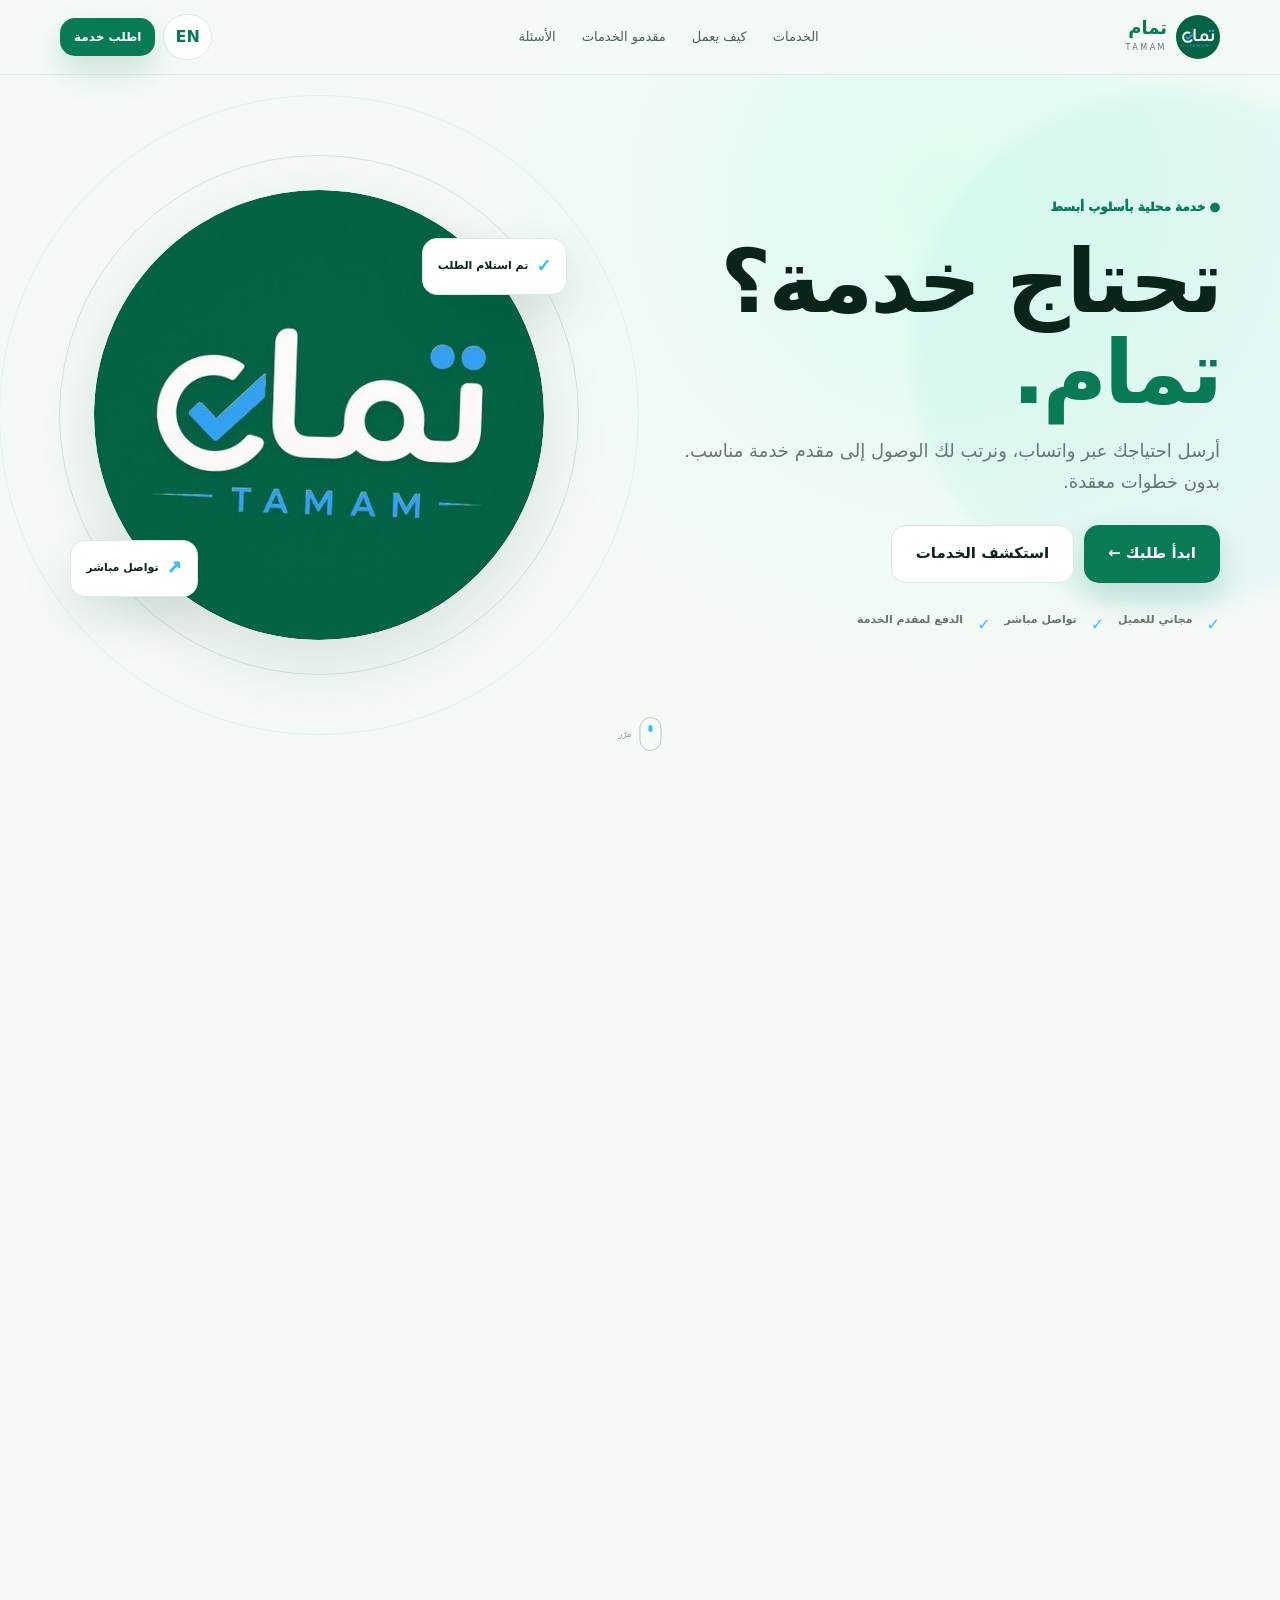
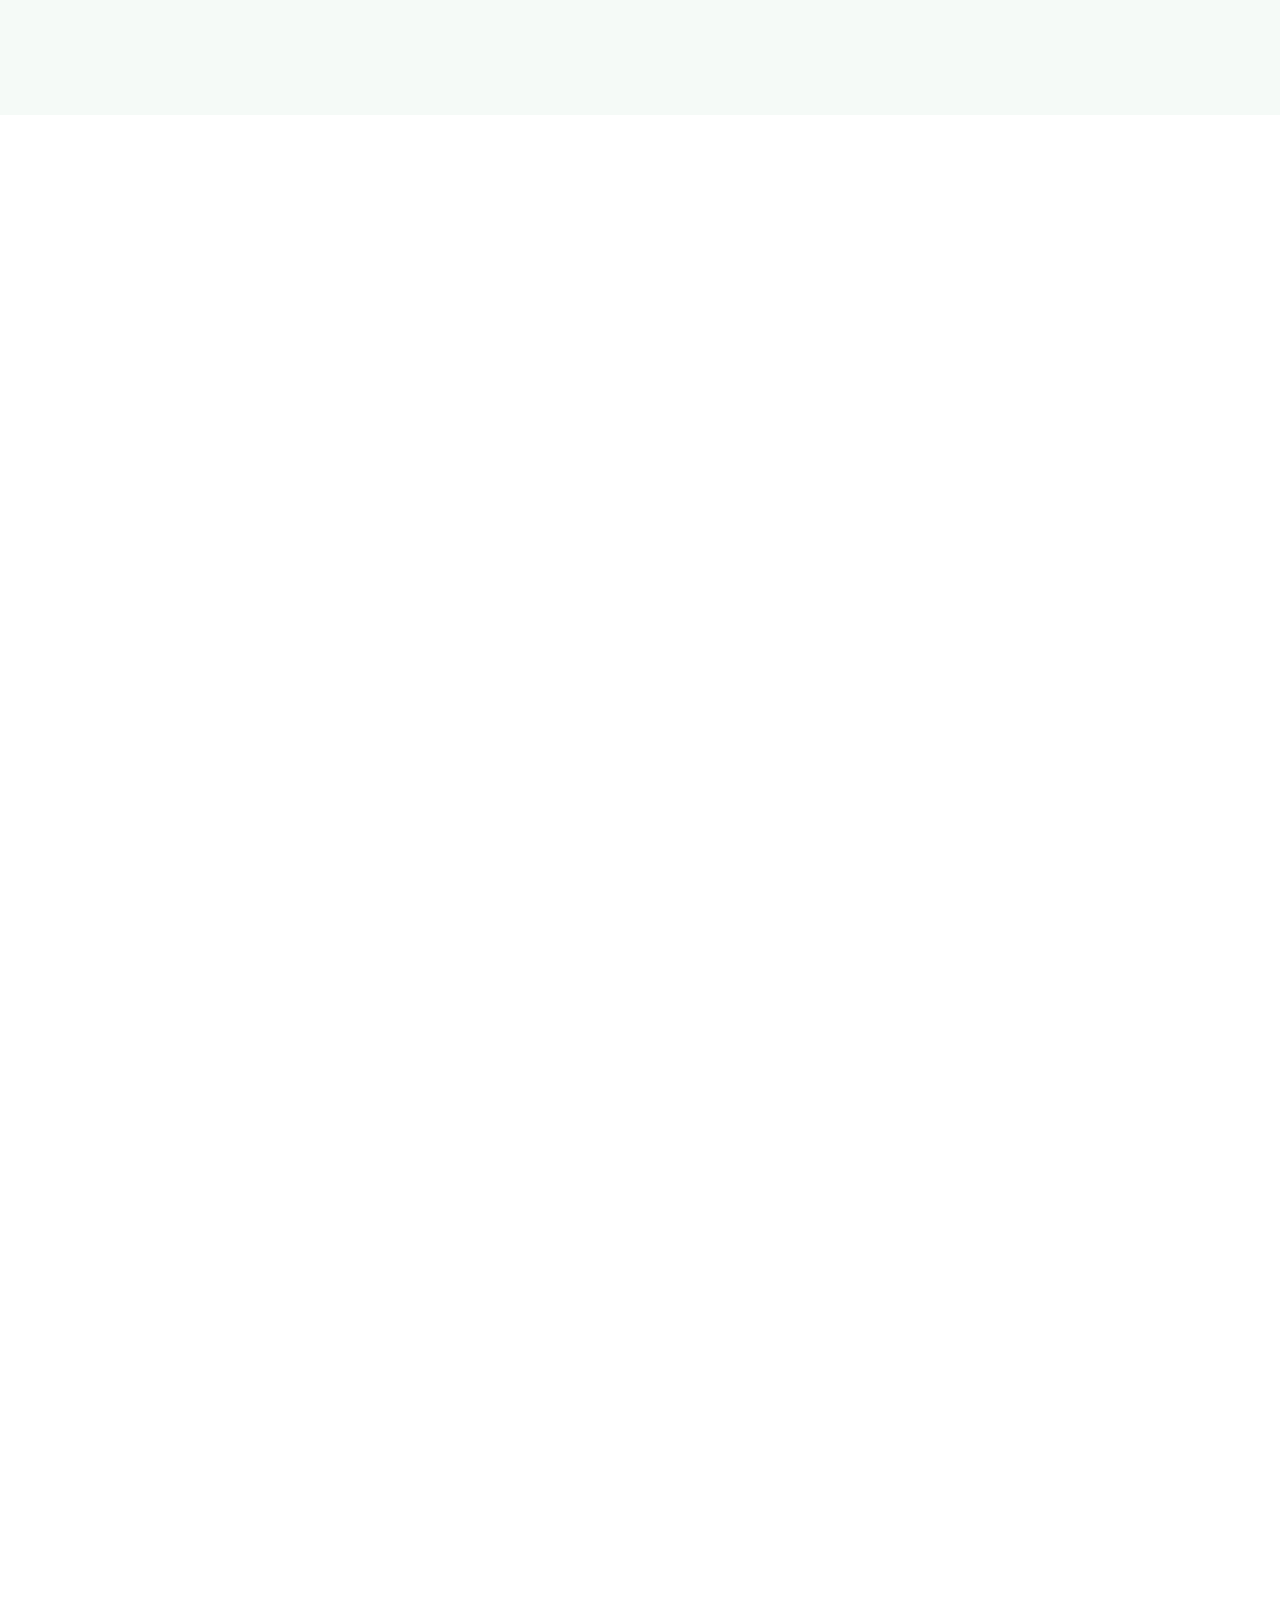
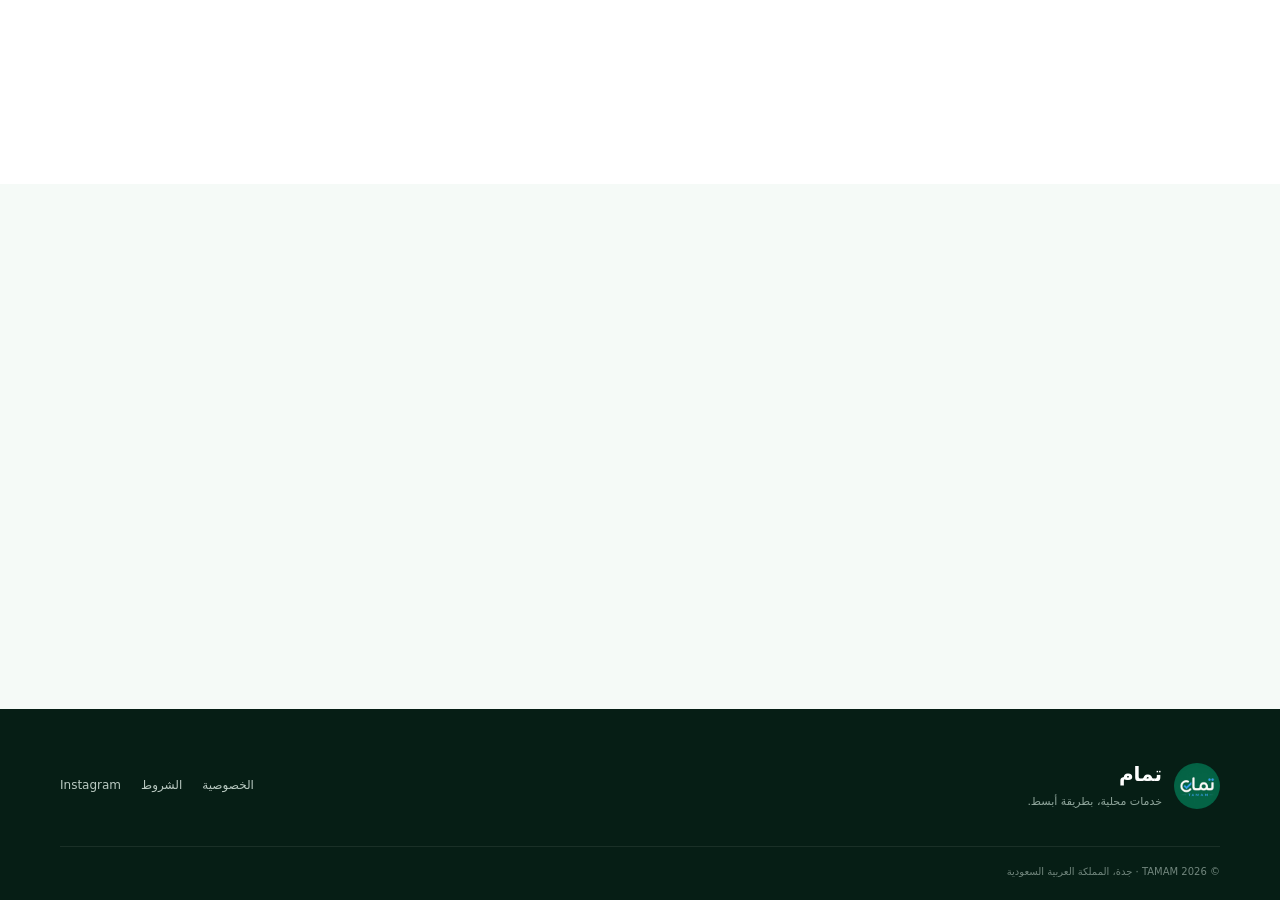
<file: index.html>
<!doctype html>
<html lang="ar" dir="rtl">
<head>
<meta charset="utf-8"><meta http-equiv="Content-Security-Policy" content="default-src 'self'; script-src 'self'; style-src 'self' https://fonts.googleapis.com; font-src https://fonts.gstatic.com; img-src 'self' data:; connect-src 'self'; object-src 'none'; base-uri 'self'; form-action 'self'; frame-ancestors 'none'; upgrade-insecure-requests"><meta name="referrer" content="strict-origin-when-cross-origin"><link rel="preconnect" href="https://fonts.googleapis.com">
<link rel="preconnect" href="https://fonts.gstatic.com" crossorigin>
<meta name="viewport" content="width=device-width,initial-scale=1,viewport-fit=cover">
<meta name="theme-color" content="#087a55"><meta name="description" content="تمام | TAMAM — منصة محلية تربطك بمقدمي الخدمات بطريقة أبسط.">
<meta property="og:title" content="تمام | TAMAM"><meta property="og:description" content="تحتاج خدمة؟ تمام.">
<title>تمام | TAMAM</title><link rel="icon" href="logo.jpg"><link rel="stylesheet" href="style.css">
</head>
<body data-page="home">
<header class="site-header"><div class="wrap nav">
<a class="brand" href="index.html" aria-label="تمام"><img src="logo.jpg" alt="تمام TAMAM" width="44" height="44" decoding="async"><span><b>تمام</b><small>TAMAM</small></span></a>
<nav class="desktop-nav"><a href="#services" data-i18n="navServices">الخدمات</a><a href="#how" data-i18n="navHow">كيف يعمل</a><a href="providers.html" data-i18n="navProviders">مقدمو الخدمات</a><a href="#faq" data-i18n="navFaq">الأسئلة</a></nav>
<div class="nav-actions"><button class="lang" id="langToggle" type="button">EN</button><a class="btn btn-sm" data-wa="customer" href="#" data-i18n="navCta">اطلب خدمة</a></div>
</div></header>
<main>
<section class="hero"><div class="hero-glow"></div><div class="wrap hero-grid">
<div class="hero-copy reveal"><span class="eyebrow" data-i18n="eyebrow">● خدمة محلية بأسلوب أبسط</span><h1 data-i18n="heroTitle">تحتاج خدمة؟ <em>تمام.</em></h1><p data-i18n="heroText">أرسل احتياجك عبر واتساب، ونرتب لك الوصول إلى مقدم خدمة مناسب. بدون خطوات معقدة.</p>
<div class="actions"><a class="btn btn-lg" data-wa="customer" href="#" data-i18n="start">ابدأ طلبك ←</a><a class="btn ghost btn-lg" href="#services" data-i18n="explore">استكشف الخدمات</a></div>
<div class="trust"><span>✓</span><b data-i18n="trustFree">مجاني للعميل</b><span>✓</span><b data-i18n="trustDirect">تواصل مباشر</b><span>✓</span><b data-i18n="trustNoPay">الدفع لمقدم الخدمة</b></div></div>
<div class="hero-visual reveal"><div class="orbit orbit-a"></div><div class="orbit orbit-b"></div><div class="logo-card"><img src="logo.jpg" alt="شعار تمام" width="450" height="450" decoding="async"></div><div class="float-card fc-one"><span>✓</span><b data-i18n="floatReceived">تم استلام الطلب</b></div><div class="float-card fc-two"><span>↗</span><b data-i18n="floatDirect">تواصل مباشر</b></div></div>
</div><div class="scroll-cue"><span></span><small data-i18n="scroll">مرّر</small></div></section>
<section id="services" class="section"><div class="wrap"><div class="section-head reveal"><span class="kicker" data-i18n="servicesKicker">خدمات اليوم</span><h2 data-i18n="servicesTitle">وش تحتاج؟ <em>تمام موجود.</em></h2><p data-i18n="servicesText">نبدأ بالخدمات اليومية الأكثر طلبًا، ونوسعها تدريجيًا.</p></div>
<div class="service-grid">
<a class="service-card featured reveal" data-wa="customer" data-service="نقل العفش" href="#"><span class="num">01</span><div class="service-icon">🚚</div><h3 data-i18n="sMove">نقل العفش</h3><p data-i18n="sMoveText">نقل وترتيب العفش داخل جدة.</p><span class="arrow">↗</span></a>
<a class="service-card reveal" data-wa="customer" data-service="أثاث مستعمل" href="#"><span class="num">02</span><div class="service-icon">🪑</div><h3 data-i18n="sUsed">أثاث مستعمل</h3><p data-i18n="sUsedText">بيع، شراء، ونقل الأثاث.</p><span class="arrow">↗</span></a>
<a class="service-card reveal" data-wa="customer" data-service="تنظيف" href="#"><span class="num">03</span><div class="service-icon">🧹</div><h3 data-i18n="sClean">تنظيف</h3><p data-i18n="sCleanText">تنظيف المنازل والمساحات.</p><span class="arrow">↗</span></a>
<a class="service-card reveal" data-wa="customer" data-service="خدمات منزلية" href="#"><span class="num">04</span><div class="service-icon">🔧</div><h3 data-i18n="sHome">خدمات منزلية</h3><p data-i18n="sHomeText">صيانة ومهام منزلية متنوعة.</p><span class="arrow">↗</span></a>
<a class="service-card reveal" data-wa="customer" data-service="خدمة أخرى" href="#"><span class="num">05</span><div class="service-icon">✨</div><h3 data-i18n="sOther">خدمة أخرى</h3><p data-i18n="sOtherText">قل لنا وش تحتاج ونشوف لك.</p><span class="arrow">↗</span></a>
<div class="service-card muted reveal"><span class="num">06 · <span data-i18n="soon">قريبًا</span></span><div class="service-icon">🏠</div><h3 data-i18n="sHousing">السكن والغرف</h3><p data-i18n="sHousingText">قسم قادم ضمن خطة التوسع.</p></div>
</div></div></section>
<section id="how" class="section alt"><div class="wrap"><div class="section-head reveal"><span class="kicker" data-i18n="howKicker">بكل بساطة</span><h2 data-i18n="howTitle">من الطلب إلى الخدمة<br><em>بأربع خطوات.</em></h2></div>
<div class="steps"><article class="step reveal"><i>01</i><strong data-i18n="step1">أرسل طلبك</strong><p data-i18n="step1t">اكتب لنا الخدمة التي تحتاجها وموقعك وموعدك.</p></article><article class="step reveal"><i>02</i><strong data-i18n="step2">نبحث لك</strong><p data-i18n="step2t">نرتب الخيارات من مقدمي الخدمات المناسبين.</p></article><article class="step reveal"><i>03</i><strong data-i18n="step3">اختر وتواصل</strong><p data-i18n="step3t">بعد موافقتك، يتواصل معك مقدم الخدمة.</p></article><article class="step reveal"><i>04</i><strong data-i18n="step4">قيّم تجربتك</strong><p data-i18n="step4t">شاركنا تقييمك بعد انتهاء الخدمة.</p></article></div></div></section>
<section class="provider-banner"><div class="wrap provider-inner reveal"><div><span class="kicker light" data-i18n="providerKicker">لمقدمي الخدمات</span><h2 data-i18n="providerTitle">عندك خدمة تقدمها؟<br><em>خل العملاء يوصلون لك.</em></h2><p data-i18n="providerText">تعرف على طريقة التسجيل وآلية استقبال الطلبات في صفحة مخصصة لمقدمي الخدمات.</p></div><a class="btn white btn-lg" href="providers.html" data-i18n="providerBtn">سجّل كمقدم خدمة ←</a></div></section>
<section id="faq" class="section alt"><div class="wrap faq"><div class="section-head reveal"><span class="kicker" data-i18n="faqKicker">الأسئلة الشائعة</span><h2 data-i18n="faqTitle">قبل ما تبدأ،<br><em>خلّنا نوضح.</em></h2></div>
<div class="faq-list reveal"><details open><summary><span data-i18n="faq1">هل استخدام تمام مجاني للعميل؟</span><b>+</b></summary><p data-i18n="faq1t">نعم، طلب الخدمة عبر تمام مجاني للعميل في هذه المرحلة.</p></details><details><summary><span data-i18n="faq2">هل أدفع لتمام أو لمقدم الخدمة؟</span><b>+</b></summary><p data-i18n="faq2t">تمام لا يحتفظ بمبلغ الخدمة. الدفع للخدمة يكون مباشرة مع مقدم الخدمة.</p></details><details><summary><span data-i18n="faq3">متى يتم مشاركة رقمي؟</span><b>+</b></summary><p data-i18n="faq3t">بعد اختيارك وموافقتك على مشاركة رقمك مع مقدم الخدمة.</p></details></div></div></section>
<section class="cta-section"><div class="wrap cta-box reveal"><span class="kicker light" data-i18n="ctaKicker">جاهز؟</span><h2 data-i18n="ctaTitle">قل لنا وش تحتاج.<br><em>والباقي علينا.</em></h2><a class="btn white btn-lg" data-wa="customer" href="#" data-i18n="ctaBtn">ابدأ عبر واتساب ←</a></div></section>
</main>
<footer><div class="wrap footer-main"><div class="footer-brand"><img src="logo.jpg" alt="تمام" width="46" height="46" decoding="async"><div><b>تمام</b><p data-i18n="footerText">خدمات محلية، بطريقة أبسط.</p></div></div><div class="footer-links"><a href="privacy.html" data-i18n="privacy">الخصوصية</a><a href="terms.html" data-i18n="terms">الشروط</a><a href="https://www.instagram.com/tamam.sa1/" target="_blank" rel="noopener noreferrer">Instagram</a></div></div><div class="wrap copyright">© <span id="year"></span> TAMAM · <span data-i18n="footerLocation">جدة، المملكة العربية السعودية</span></div></footer>
<script src="script.js" defer></script>
</body></html>
</file>
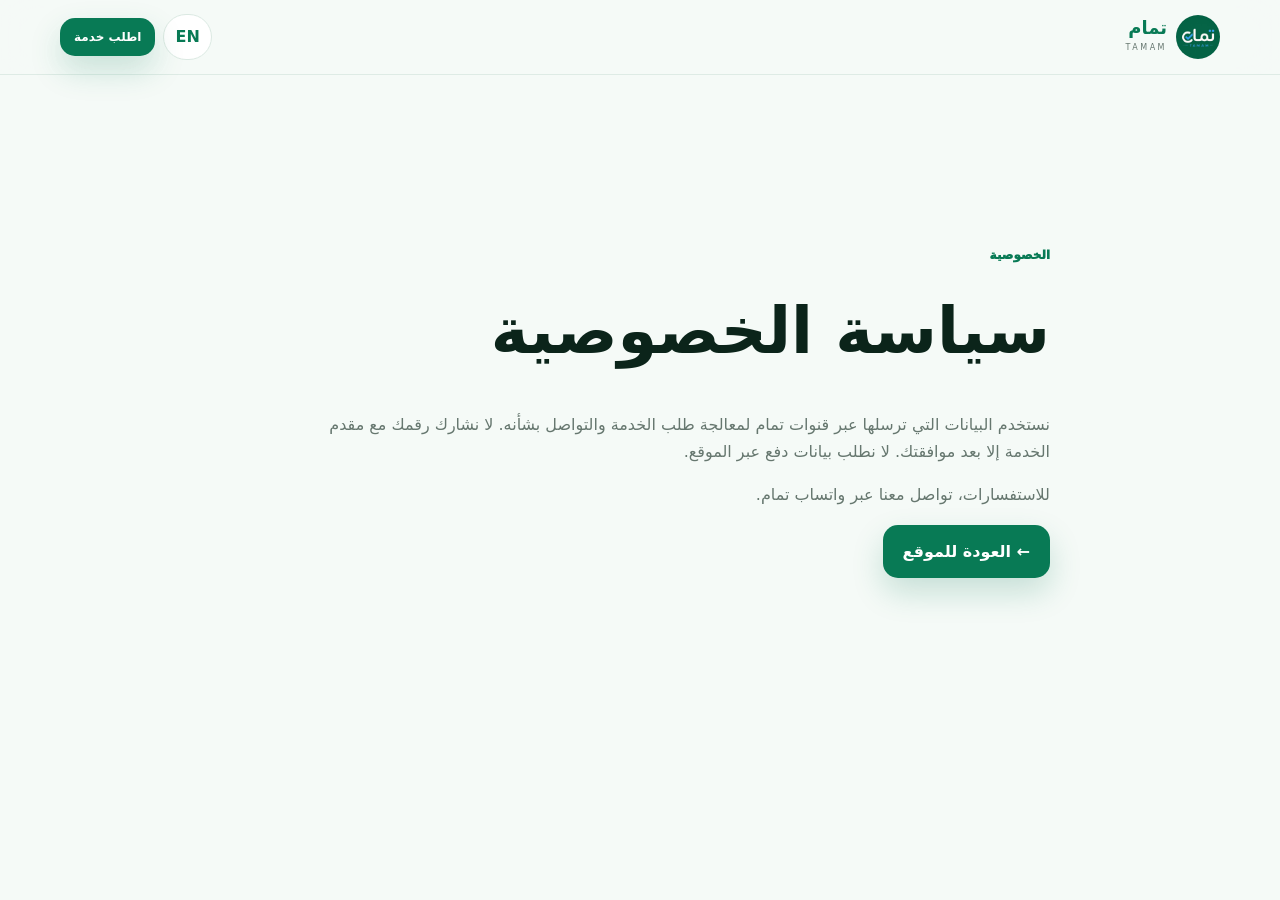
<file: privacy.html>
<!doctype html><html lang="ar" dir="rtl"><head><meta charset="utf-8"><meta http-equiv="Content-Security-Policy" content="default-src 'self'; script-src 'self'; style-src 'self' https://fonts.googleapis.com; font-src https://fonts.gstatic.com; img-src 'self' data:; connect-src 'self'; object-src 'none'; base-uri 'self'; form-action 'self'; frame-ancestors 'none'; upgrade-insecure-requests"><meta name="referrer" content="strict-origin-when-cross-origin"><link rel="preconnect" href="https://fonts.googleapis.com">
<link rel="preconnect" href="https://fonts.gstatic.com" crossorigin>
<meta name="viewport" content="width=device-width,initial-scale=1"><meta name="theme-color" content="#087a55"><title>الخصوصية | تمام</title><link rel="icon" href="logo.jpg"><link rel="stylesheet" href="style.css"></head><body data-page="legal"><header class="site-header"><div class="wrap nav"><a class="brand" href="index.html"><img src="logo.jpg" alt="تمام" width="46" height="46" decoding="async"><span><b>تمام</b><small>TAMAM</small></span></a><div class="nav-actions"><button class="lang" id="langToggle" type="button">EN</button><a class="btn btn-sm" data-wa="customer" href="#" data-i18n="navCta">اطلب خدمة</a></div></div></header><main><section class="section"><div class="wrap legal"><span class="kicker" data-i18n="privacy">الخصوصية</span><h1 data-i18n="legalPrivacyTitle">سياسة الخصوصية</h1><p data-i18n="legalPrivacyText">نستخدم البيانات التي ترسلها عبر قنوات تمام لمعالجة طلب الخدمة والتواصل بشأنه. لا نشارك رقمك مع مقدم الخدمة إلا بعد موافقتك. لا نطلب بيانات دفع عبر الموقع.</p><p data-i18n="legalContact">للاستفسارات، تواصل معنا عبر واتساب تمام.</p><a class="btn" href="index.html" data-i18n="backHome">← العودة للموقع</a></div></section></main><script src="script.js" defer></script></body></html>
</file>
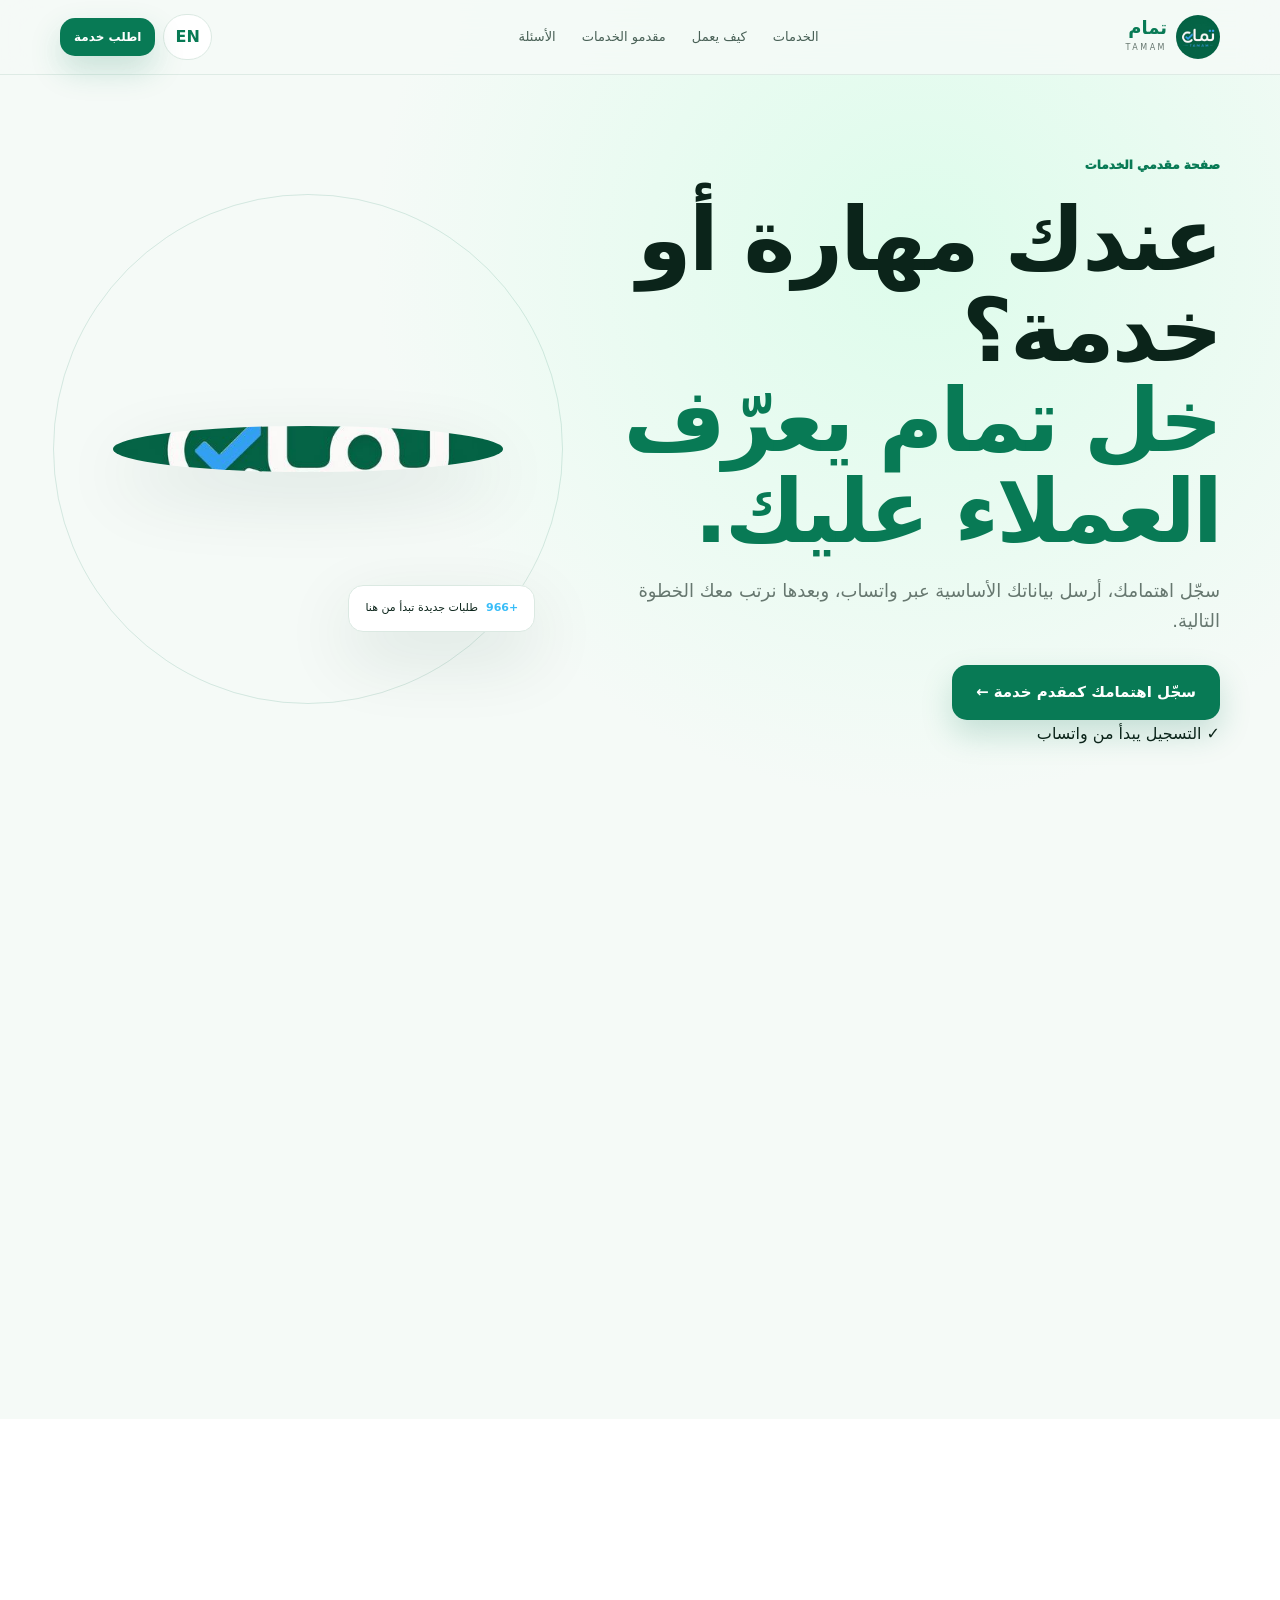
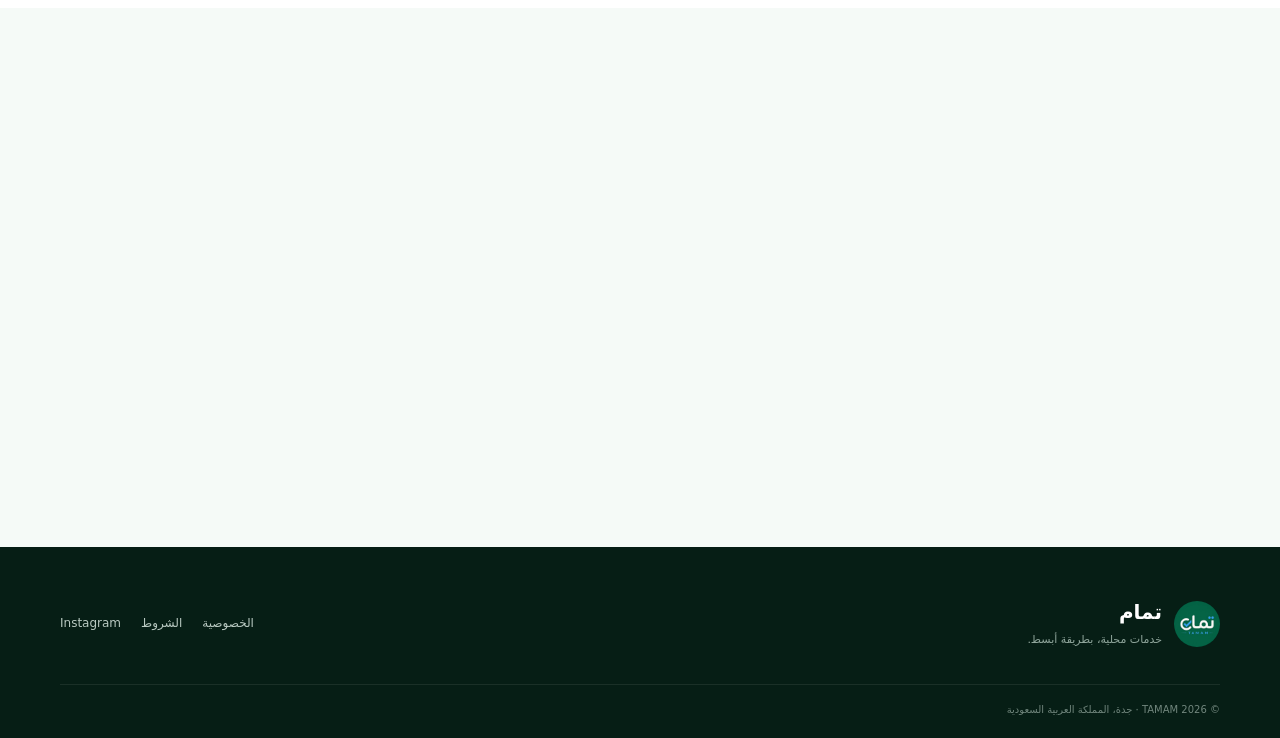
<file: providers.html>
<!doctype html>
<html lang="ar" dir="rtl">
<head><meta charset="utf-8"><meta http-equiv="Content-Security-Policy" content="default-src 'self'; script-src 'self'; style-src 'self' https://fonts.googleapis.com; font-src https://fonts.gstatic.com; img-src 'self' data:; connect-src 'self'; object-src 'none'; base-uri 'self'; form-action 'self'; frame-ancestors 'none'; upgrade-insecure-requests"><meta name="referrer" content="strict-origin-when-cross-origin"><link rel="preconnect" href="https://fonts.googleapis.com">
<link rel="preconnect" href="https://fonts.gstatic.com" crossorigin>
<meta name="viewport" content="width=device-width,initial-scale=1,viewport-fit=cover"><meta name="theme-color" content="#087a55"><meta name="description" content="سجل اهتمامك كمقدم خدمة مع تمام | TAMAM"><title>مقدمو الخدمات | تمام TAMAM</title><link rel="icon" href="logo.jpg"><link rel="stylesheet" href="style.css"></head>
<body data-page="providers">
<header class="site-header"><div class="wrap nav"><a class="brand" href="index.html"><img src="logo.jpg" alt="تمام TAMAM" width="44" height="44" decoding="async"><span><b>تمام</b><small>TAMAM</small></span></a><nav class="desktop-nav"><a href="index.html#services" data-i18n="navServices">الخدمات</a><a href="index.html#how" data-i18n="navHow">كيف يعمل</a><a href="providers.html" data-i18n="navProviders">مقدمو الخدمات</a><a href="index.html#faq" data-i18n="navFaq">الأسئلة</a></nav><div class="nav-actions"><button class="lang" id="langToggle" type="button">EN</button><a class="btn btn-sm" data-wa="customer" href="#" data-i18n="navCta">اطلب خدمة</a></div></div></header>
<main>
<section class="provider-hero"><div class="wrap provider-hero-grid"><div class="reveal"><span class="eyebrow" data-i18n="pEyebrow">صفحة مقدمي الخدمات</span><h1 data-i18n="pTitle">عندك مهارة أو خدمة؟<br><em>خل تمام يعرّف العملاء عليك.</em></h1><p data-i18n="pText">سجّل اهتمامك، أرسل بياناتك الأساسية عبر واتساب، وبعدها نرتب معك الخطوة التالية.</p><a class="btn btn-lg" data-wa="provider" href="#" data-i18n="pCta">سجّل اهتمامك كمقدم خدمة ←</a><div class="micro-trust"><span>✓</span> <span data-i18n="pTrust">التسجيل يبدأ من واتساب</span></div></div><div class="provider-art reveal"><div class="art-orb"></div><img src="logo.jpg" alt="تمام" width="46" height="46" decoding="async"><div class="mini-card"><b>+966</b><span data-i18n="pMini">طلبات جديدة تبدأ من هنا</span></div></div></div></section>
<section class="section"><div class="wrap"><div class="section-head center reveal"><span class="kicker" data-i18n="pHowKicker">كيف تبدأ؟</span><h2 data-i18n="pHowTitle">ثلاث خطوات، <em>وبس.</em></h2></div><div class="provider-steps"><article class="p-step reveal"><span>01</span><h3 data-i18n="pStep1">أرسل اهتمامك</h3><p data-i18n="pStep1t">اضغط الزر وارسل الرسالة الجاهزة في واتساب.</p></article><article class="p-step reveal"><span>02</span><h3 data-i18n="pStep2">أرسل معلوماتك</h3><p data-i18n="pStep2t">نوع الخدمة، المدينة، ووسيلة التواصل المناسبة.</p></article><article class="p-step reveal"><span>03</span><h3 data-i18n="pStep3">نتابع معك</h3><p data-i18n="pStep3t">نراجع البيانات ونوضح لك الخطوة التالية قبل أي اتفاق.</p></article></div></div></section>
<section class="provider-note"><div class="wrap note-box reveal"><div class="note-icon">!</div><div><h3 data-i18n="pNoteTitle">واضحة من البداية</h3><p data-i18n="pNoteText">تمام لا يحتفظ بمبلغ الخدمة. تفاصيل السعر والتنفيذ والدفع تكون مباشرة بين العميل ومقدم الخدمة.</p></div></div></section>
<section class="cta-section"><div class="wrap cta-box reveal"><span class="kicker light" data-i18n="pCtaKicker">جاهز تبدأ؟</span><h2 data-i18n="pCtaTitle">أرسل كلمة واحدة.<br><em>ونبدأ.</em></h2><a class="btn white btn-lg" data-wa="provider" href="#" data-i18n="pCtaBottom">سجّل اهتمامك عبر واتساب ←</a><a class="back-link" href="index.html" data-i18n="backHome">← العودة للموقع</a></div></section>
</main>
<footer><div class="wrap footer-main"><div class="footer-brand"><img src="logo.jpg" alt="تمام" width="46" height="46" decoding="async"><div><b>تمام</b><p data-i18n="footerText">خدمات محلية، بطريقة أبسط.</p></div></div><div class="footer-links"><a href="privacy.html" data-i18n="privacy">الخصوصية</a><a href="terms.html" data-i18n="terms">الشروط</a><a href="https://www.instagram.com/tamam.sa1/" target="_blank" rel="noopener noreferrer">Instagram</a></div></div><div class="wrap copyright">© <span id="year"></span> TAMAM · <span data-i18n="footerLocation">جدة، المملكة العربية السعودية</span></div></footer>
<script src="script.js" defer></script></body></html>
</file>
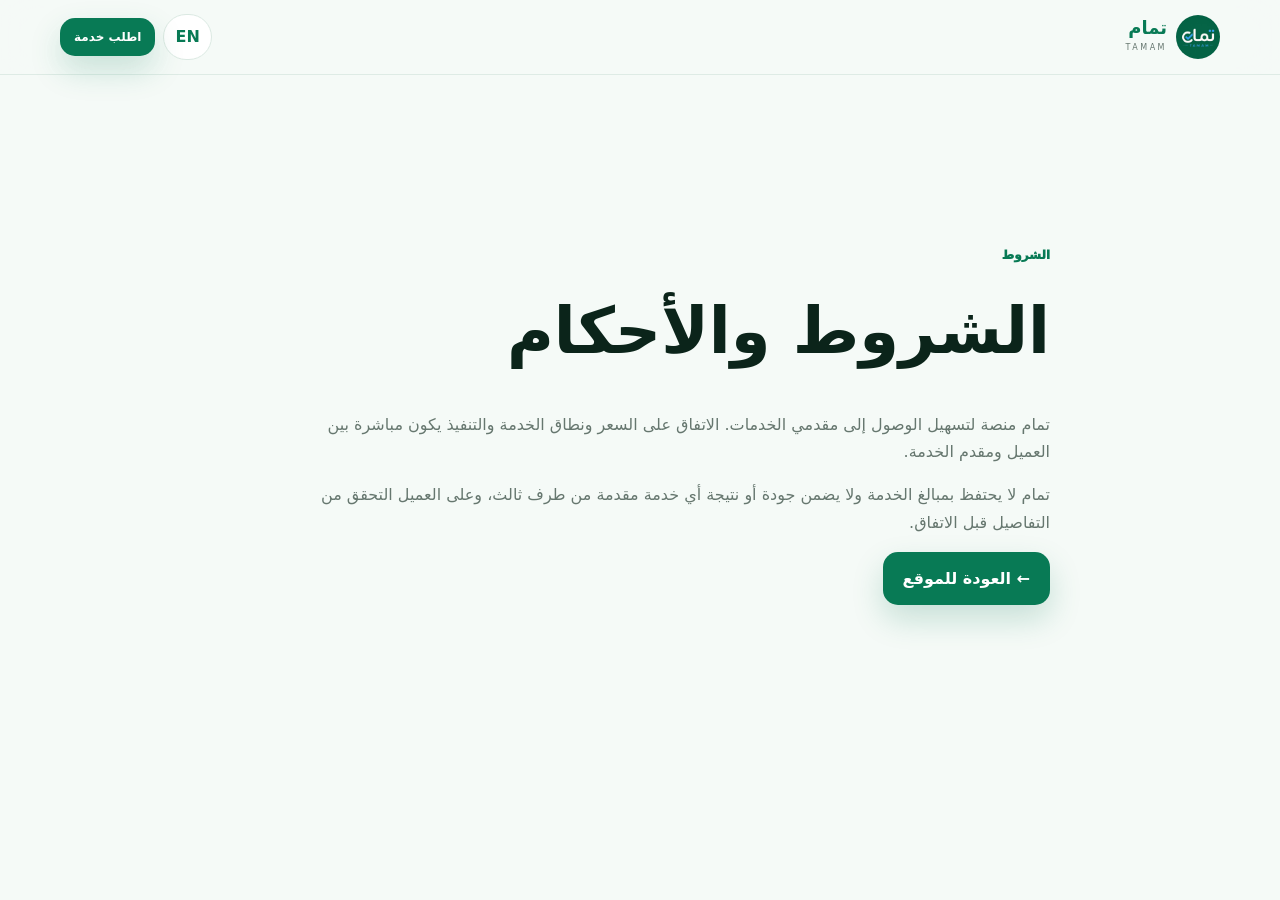
<file: terms.html>
<!doctype html><html lang="ar" dir="rtl"><head><meta charset="utf-8"><meta http-equiv="Content-Security-Policy" content="default-src 'self'; script-src 'self'; style-src 'self' https://fonts.googleapis.com; font-src https://fonts.gstatic.com; img-src 'self' data:; connect-src 'self'; object-src 'none'; base-uri 'self'; form-action 'self'; frame-ancestors 'none'; upgrade-insecure-requests"><meta name="referrer" content="strict-origin-when-cross-origin"><link rel="preconnect" href="https://fonts.googleapis.com">
<link rel="preconnect" href="https://fonts.gstatic.com" crossorigin>
<meta name="viewport" content="width=device-width,initial-scale=1"><meta name="theme-color" content="#087a55"><title>الشروط | تمام</title><link rel="icon" href="logo.jpg"><link rel="stylesheet" href="style.css"></head><body data-page="legal"><header class="site-header"><div class="wrap nav"><a class="brand" href="index.html"><img src="logo.jpg" alt="تمام" width="46" height="46" decoding="async"><span><b>تمام</b><small>TAMAM</small></span></a><div class="nav-actions"><button class="lang" id="langToggle" type="button">EN</button><a class="btn btn-sm" data-wa="customer" href="#" data-i18n="navCta">اطلب خدمة</a></div></div></header><main><section class="section"><div class="wrap legal"><span class="kicker" data-i18n="terms">الشروط</span><h1 data-i18n="legalTermsTitle">الشروط والأحكام</h1><p data-i18n="legalTermsText">تمام منصة لتسهيل الوصول إلى مقدمي الخدمات. الاتفاق على السعر ونطاق الخدمة والتنفيذ يكون مباشرة بين العميل ومقدم الخدمة.</p><p data-i18n="legalTermsText2">تمام لا يحتفظ بمبالغ الخدمة ولا يضمن جودة أو نتيجة أي خدمة مقدمة من طرف ثالث، وعلى العميل التحقق من التفاصيل قبل الاتفاق.</p><a class="btn" href="index.html" data-i18n="backHome">← العودة للموقع</a></div></section></main><script src="script.js" defer></script></body></html>
</file>
<file: style.css>
@import url('https://fonts.googleapis.com/css2?family=Cairo:wght@400;500;600;700;800;900&family=Tajawal:wght@400;500;700;800;900&display=swap');:root{--green:#087a55;--green2:#0b9668;--green-dark:#053d2c;--cyan:#38bdf8;--ink:#0b241a;--muted:#66776f;--bg:#f5faf7;--line:#dbe9e2;--white:#fff;--shadow:0 24px 70px rgba(5,61,44,.12)}*{box-sizing:border-box}html{scroll-behavior:smooth}body{margin:0;font-family:'Cairo','Tajawal',system-ui,-apple-system,'Segoe UI',Tahoma,Arial,sans-serif;color:var(--ink);background:var(--bg);line-height:1.7;overflow-x:hidden}a{text-decoration:none;color:inherit}button{font:inherit}.wrap{width:min(1160px,calc(100% - 32px));margin:auto}.site-header{position:fixed;z-index:50;top:0;left:0;right:0;background:rgba(245,250,247,.84);backdrop-filter:blur(18px);border-bottom:1px solid rgba(219,233,226,.85)}.nav{min-height:74px;display:flex;align-items:center;justify-content:space-between;gap:18px}.brand{display:flex;align-items:center;gap:9px}.brand img{width:44px;height:44px;border-radius:50%;object-fit:cover;display:block;aspect-ratio:1}.brand b{display:block;font-size:18px;line-height:1;color:var(--green)}.brand small{display:block;font-size:8px;letter-spacing:2.5px;color:var(--muted);margin-top:4px}.desktop-nav{display:flex;align-items:center;gap:26px;font-size:13px;color:#486056}.desktop-nav a{transition:.2s}.desktop-nav a:hover{color:var(--green)}.nav-actions{display:flex;align-items:center;gap:8px}.lang{border:1px solid var(--line);background:#fff;color:var(--green);font-weight:900;border-radius:999px;padding:8px 11px;cursor:pointer;transition:.2s}.lang:hover{transform:translateY(-2px);border-color:var(--cyan)}.btn{display:inline-flex;align-items:center;justify-content:center;gap:8px;background:var(--green);color:#fff;padding:13px 20px;border-radius:15px;font-weight:900;box-shadow:0 14px 32px rgba(8,122,85,.2);transition:transform .25s,box-shadow .25s,background .25s}.btn:hover{transform:translateY(-3px);box-shadow:0 18px 40px rgba(8,122,85,.28);background:var(--green2)}.btn-sm{padding:9px 14px;font-size:12px}.btn-lg{padding:15px 24px;font-size:15px}.btn.ghost{background:#fff;color:var(--ink);box-shadow:none;border:1px solid var(--line)}.btn.white{background:#fff;color:var(--green);box-shadow:0 14px 30px rgba(0,0,0,.12)}section{position:relative}.hero{min-height:760px;padding:155px 0 100px;background:radial-gradient(circle at 74% 26%,#dffced 0,#f5faf7 42%,#f5faf7 72%);overflow:hidden}.hero-glow{position:absolute;width:520px;height:520px;border-radius:50%;background:rgba(56,189,248,.07);filter:blur(8px);right:-150px;top:90px;animation:pulse 6s ease-in-out infinite}.hero-grid{display:grid;grid-template-columns:1.05fr .95fr;gap:70px;align-items:center;position:relative;z-index:2}.eyebrow,.kicker{display:inline-block;color:var(--green);font-weight:950;font-size:12px}.hero h1,.provider-hero h1{font-size:clamp(48px,7vw,88px);line-height:1.03;letter-spacing:-3px;margin:18px 0}.hero h1 em,.section-head h2 em,.provider-inner h2 em,.cta-box h2 em,.provider-hero h1 em{font-style:normal;color:var(--green)}.hero p,.provider-hero p{font-size:18px;color:var(--muted);max-width:650px}.actions{display:flex;flex-wrap:wrap;gap:10px;margin:28px 0}.trust{display:flex;flex-wrap:wrap;gap:14px;color:var(--muted);font-size:11px}.trust span{color:var(--cyan);font-size:16px}.hero-visual{min-height:520px;position:relative;display:grid;place-items:center}.logo-card{width:min(450px,82vw);aspect-ratio:1;border-radius:50%;overflow:hidden;box-shadow:var(--shadow);transform:rotate(2deg);animation:levitate 5s ease-in-out infinite;position:relative;z-index:2}.logo-card img{width:100%;height:100%;display:block;border-radius:50%;object-fit:cover}.orbit{position:absolute;border:1px solid rgba(8,122,85,.16);border-radius:50%;animation:spin 18s linear infinite}.orbit-a{width:520px;height:520px}.orbit-b{width:640px;height:640px;border-color:rgba(56,189,248,.12);animation-duration:26s;animation-direction:reverse}.float-card{position:absolute;z-index:4;background:#fff;border:1px solid var(--line);box-shadow:0 18px 50px rgba(6,53,38,.13);padding:12px 15px;border-radius:15px;font-size:11px;display:flex;align-items:center;gap:8px;animation:levitate 4.5s ease-in-out infinite}.float-card span{color:var(--cyan);font-weight:950;font-size:18px}.fc-one{right:2%;top:16%}.fc-two{left:2%;bottom:15%;animation-delay:-2s}.scroll-cue{position:absolute;bottom:24px;left:50%;transform:translateX(-50%);display:flex;align-items:center;gap:8px;color:#8a9b93;font-size:10px}.scroll-cue span{width:22px;height:34px;border:1px solid #b9cbc3;border-radius:20px;position:relative}.scroll-cue span:after{content:"";position:absolute;top:7px;left:50%;width:4px;height:7px;border-radius:5px;background:var(--cyan);transform:translateX(-50%);animation:scrollDot 1.6s infinite}.section{padding:105px 0}.alt{background:#fff}.section-head{max-width:720px}.section-head h2,.provider-inner h2,.cta-box h2{font-size:clamp(40px,5vw,64px);line-height:1.1;letter-spacing:-2px;margin:12px 0}.section-head p{color:var(--muted);margin:0}.service-grid{display:grid;grid-template-columns:repeat(3,1fr);gap:16px;margin-top:45px}.service-card{min-height:260px;background:#fff;border:1px solid var(--line);border-radius:27px;padding:24px;position:relative;overflow:hidden;transition:transform .3s,box-shadow .3s,border-color .3s}.service-card:hover{transform:translateY(-8px);box-shadow:var(--shadow);border-color:#b9d8ca}.service-card.featured{background:linear-gradient(145deg,var(--green-dark),var(--green));color:#fff;border-color:var(--green)}.service-card.featured p{color:#cfeee2}.service-card.muted{background:#edf4f0}.num{font-size:10px;font-weight:950;color:#80938a}.service-card.featured .num{color:#a8e9d0}.service-icon{font-size:31px;margin-top:22px}.service-card h3{font-size:22px;margin:20px 0 2px}.service-card p{font-size:13px;color:var(--muted);margin:0;max-width:240px}.arrow{position:absolute;left:22px;bottom:20px;font-size:20px;color:var(--cyan)}.service-card.featured .arrow{color:#fff}.steps{display:grid;grid-template-columns:repeat(4,1fr);gap:15px;margin-top:45px}.step{background:var(--bg);border:1px solid var(--line);border-radius:24px;padding:26px;min-height:220px;transition:.3s}.step:hover{transform:translateY(-7px);box-shadow:var(--shadow)}.step i{display:block;color:#9aaca4;font-style:normal;font-weight:950;font-size:11px;margin-bottom:55px}.step strong{font-size:18px}.step p{font-size:13px;color:var(--muted)}.provider-banner{padding:35px 0 0;background:#fff;content-visibility:auto;contain-intrinsic-size:500px}.provider-inner{background:linear-gradient(135deg,#053d2c,#0a8d61);color:#fff;border-radius:35px;padding:62px;display:grid;grid-template-columns:1.4fr .6fr;gap:45px;align-items:center;overflow:hidden;position:relative}.provider-inner:after{content:"";position:absolute;width:340px;height:340px;border-radius:50%;background:rgba(56,189,248,.08);left:-100px;bottom:-190px}.provider-inner p{color:#c9e4da;max-width:620px}.light{color:#baf2dd}.faq{display:grid;grid-template-columns:.8fr 1.2fr;gap:80px}.faq-list details{border-bottom:1px solid var(--line);padding:18px 0}.faq-list summary{cursor:pointer;list-style:none;display:flex;justify-content:space-between;gap:20px;font-weight:900}.faq-list summary::-webkit-details-marker{display:none}.faq-list summary b{color:var(--cyan);font-size:20px}.faq-list p{color:var(--muted);font-size:13px}.cta-section{padding:35px 0 90px;content-visibility:auto;contain-intrinsic-size:400px}.cta-box{background:linear-gradient(135deg,var(--green),#0a996c);color:#fff;border-radius:35px;padding:65px;text-align:center;position:relative;overflow:hidden}.cta-box:before,.cta-box:after{content:"";position:absolute;border-radius:50%;border:1px solid rgba(255,255,255,.12)}.cta-box:before{width:320px;height:320px;right:-120px;top:-180px}.cta-box:after{width:220px;height:220px;left:-80px;bottom:-130px}.cta-box h2 em{color:#c9f9e5}.cta-box>*{position:relative;z-index:2}footer{background:#061e15;color:#fff;padding:48px 0 20px}.footer-main{display:flex;align-items:center;justify-content:space-between;gap:25px}.footer-brand{display:flex;align-items:center;gap:12px}.footer-brand img{width:46px;height:46px;border-radius:50%;object-fit:cover;display:block}.footer-brand b{font-size:20px}.footer-brand p{color:#91a79d;font-size:11px;margin:2px 0}.footer-links{display:flex;gap:20px}.footer-links a{font-size:12px;color:#b9c9c1}.copyright{border-top:1px solid rgba(255,255,255,.08);margin-top:32px;padding-top:16px;color:#71867d;font-size:10px}.provider-hero{padding:150px 0 95px;background:radial-gradient(circle at 72% 30%,#ddfceb,#f5faf7 50%);overflow:hidden}.provider-hero-grid{display:grid;grid-template-columns:1.1fr .9fr;gap:60px;align-items:center}.provider-hero p{margin-bottom:28px}.provider-art{min-height:470px;display:grid;place-items:center;position:relative}.provider-art>img{width:min(390px,80vw);aspect-ratio:1;border-radius:50%;object-fit:cover;box-shadow:var(--shadow);animation:levitate 5s ease-in-out infinite}.art-orb{position:absolute;width:510px;height:510px;border-radius:50%;border:1px solid rgba(8,122,85,.14)}.mini-card{position:absolute;right:4%;bottom:11%;background:#fff;border:1px solid var(--line);box-shadow:var(--shadow);padding:13px 16px;border-radius:15px;display:flex;gap:8px;align-items:center;font-size:11px}.mini-card b{color:var(--cyan)}.center{text-align:center;margin:auto}.provider-steps{display:grid;grid-template-columns:repeat(3,1fr);gap:16px;margin-top:45px}.p-step{background:#fff;border:1px solid var(--line);border-radius:25px;padding:28px;min-height:210px;transition:.3s}.p-step:hover{transform:translateY(-7px);box-shadow:var(--shadow)}.p-step>span{color:var(--cyan);font-weight:950}.p-step h3{font-size:20px;margin:45px 0 5px}.p-step p{font-size:13px;color:var(--muted)}.provider-note{padding:0 0 80px;background:#fff}.note-box{display:flex;gap:16px;align-items:flex-start;background:#f1f8f4;border:1px solid var(--line);border-radius:24px;padding:24px}.note-icon{width:34px;height:34px;border-radius:50%;display:grid;place-items:center;background:var(--cyan);color:#06354a;font-weight:950;flex:0 0 auto}.note-box h3{margin:0 0 5px}.note-box p{margin:0;color:var(--muted);font-size:13px}.back-link{display:block;color:#d4f7e9;margin-top:16px;font-size:12px}.legal{padding-top:135px;max-width:820px}.legal h1{font-size:clamp(38px,6vw,64px);margin:10px 0 25px}.legal p{color:var(--muted);max-width:760px}.reveal{opacity:0;transform:translateY(22px)}.reveal.visible{animation:rise .75s cubic-bezier(.2,.8,.2,1) both}@keyframes rise{to{opacity:1;transform:none}}@keyframes levitate{50%{transform:translateY(-8px) rotate(2deg)}}@keyframes pulse{50%{transform:scale(1.08);opacity:.7}}@keyframes spin{to{transform:rotate(360deg)}}@keyframes scrollDot{50%{transform:translate(-50%,9px);opacity:.3}}@media(max-width:900px){.desktop-nav{display:none}.hero-grid,.provider-hero-grid,.faq,.provider-inner{grid-template-columns:1fr}.hero{text-align:center;padding-top:125px}.hero p{margin-left:auto;margin-right:auto}.actions,.trust{justify-content:center}.hero-visual{min-height:440px}.service-grid{grid-template-columns:repeat(2,1fr)}.steps{grid-template-columns:repeat(2,1fr)}.provider-inner{padding:42px 28px}.provider-inner .btn{justify-self:start}.faq{gap:35px}.provider-hero{text-align:center}.provider-hero p{margin-left:auto;margin-right:auto}.provider-art{min-height:410px}.provider-steps{grid-template-columns:1fr 1fr}.footer-main{align-items:flex-start}}@media(max-width:600px){.wrap{width:min(100% - 24px,1160px)}.site-header .nav{min-height:66px}.brand img{width:39px;height:39px}.brand b{font-size:16px}.brand small{font-size:7px}.nav-actions .btn{display:none}.hero{min-height:auto;padding:110px 0 85px}.hero h1,.provider-hero h1{font-size:49px;letter-spacing:-2.4px}.hero p,.provider-hero p{font-size:16px}.actions{display:grid}.actions .btn{width:100%}.hero-visual{min-height:350px;margin-top:15px}.logo-card{width:78vw;border-radius:50%}.orbit-a{width:86vw;height:86vw}.orbit-b{width:100vw;height:100vw}.float-card{font-size:9px;padding:9px 10px}.fc-one{right:0;top:8%}.fc-two{left:0;bottom:8%}.scroll-cue{display:none}.section{padding:78px 0}.section-head h2,.provider-inner h2,.cta-box h2{font-size:41px}.service-grid,.steps,.provider-steps{grid-template-columns:1fr}.service-card{min-height:220px}.step{min-height:190px}.step i{margin-bottom:35px}.provider-inner{border-radius:28px;padding:38px 22px}.provider-inner .btn{width:100%}.cta-section{padding-bottom:60px}.cta-box{border-radius:28px;padding:42px 20px}.footer-main{display:block}.footer-links{margin-top:24px;gap:14px}.provider-hero{padding:115px 0 70px}.provider-art{min-height:340px}.provider-art>img{width:75vw;border-radius:50%;aspect-ratio:1;object-fit:cover}.art-orb{width:84vw;height:84vw}.mini-card{right:0;bottom:5%}.note-box{padding:18px}.lang{padding:7px 10px}}@media(prefers-reduced-motion:reduce){*,*::before,*::after{scroll-behavior:auto!important;animation-duration:.01ms!important;animation-iteration-count:1!important;transition:none!important}}
</file>
